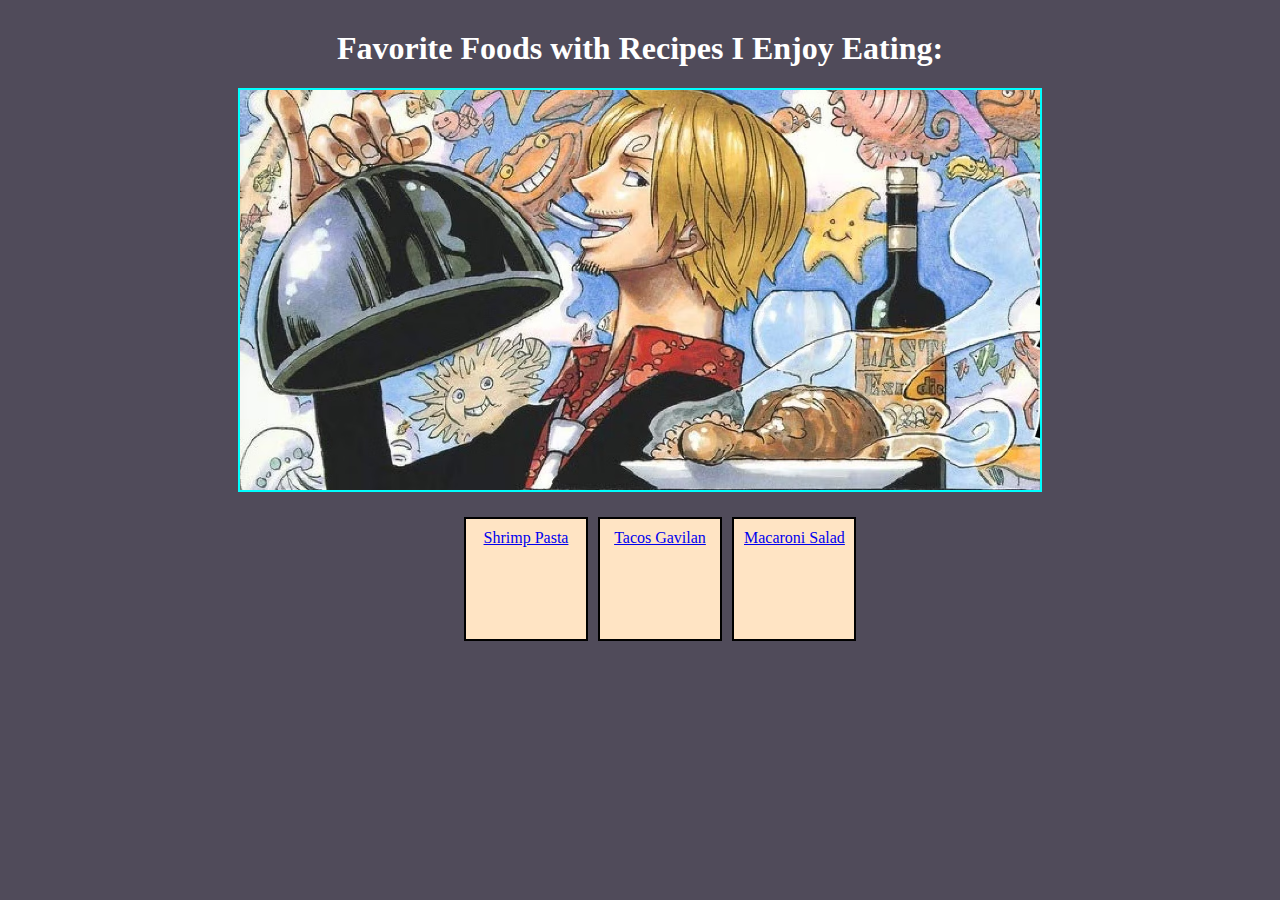
<file: index.html>
<!DOCTYPE html>
<html lang="en">
    <head>
        <meta charset="UTF-8" />
        <meta name="viewport" content="width=device-width, initial-scale=1.0" />
        <title>Favorite Food Recipes</title>
        <link rel="stylesheet" href="styles.css" />
    </head>
    <body>
        <div class="header main">
            <h1>Favorite Foods with Recipes I Enjoy Eating:</h1>
            <img src="images/sanjicooking.avif" alt="Sanji Cooking" />
        </div>
        <div class="recipes main">
            <ul>
                <li><a href="recipes/shrimppasta.html">Shrimp Pasta</a></li>
                <li><a href="recipes/tacosgavilan.html">Tacos Gavilan</a></li>
                <li><a href="recipes/macaronisalad.html">Macaroni Salad</a></li>
            </ul>
        </div>
    </body>
</html>
</file>
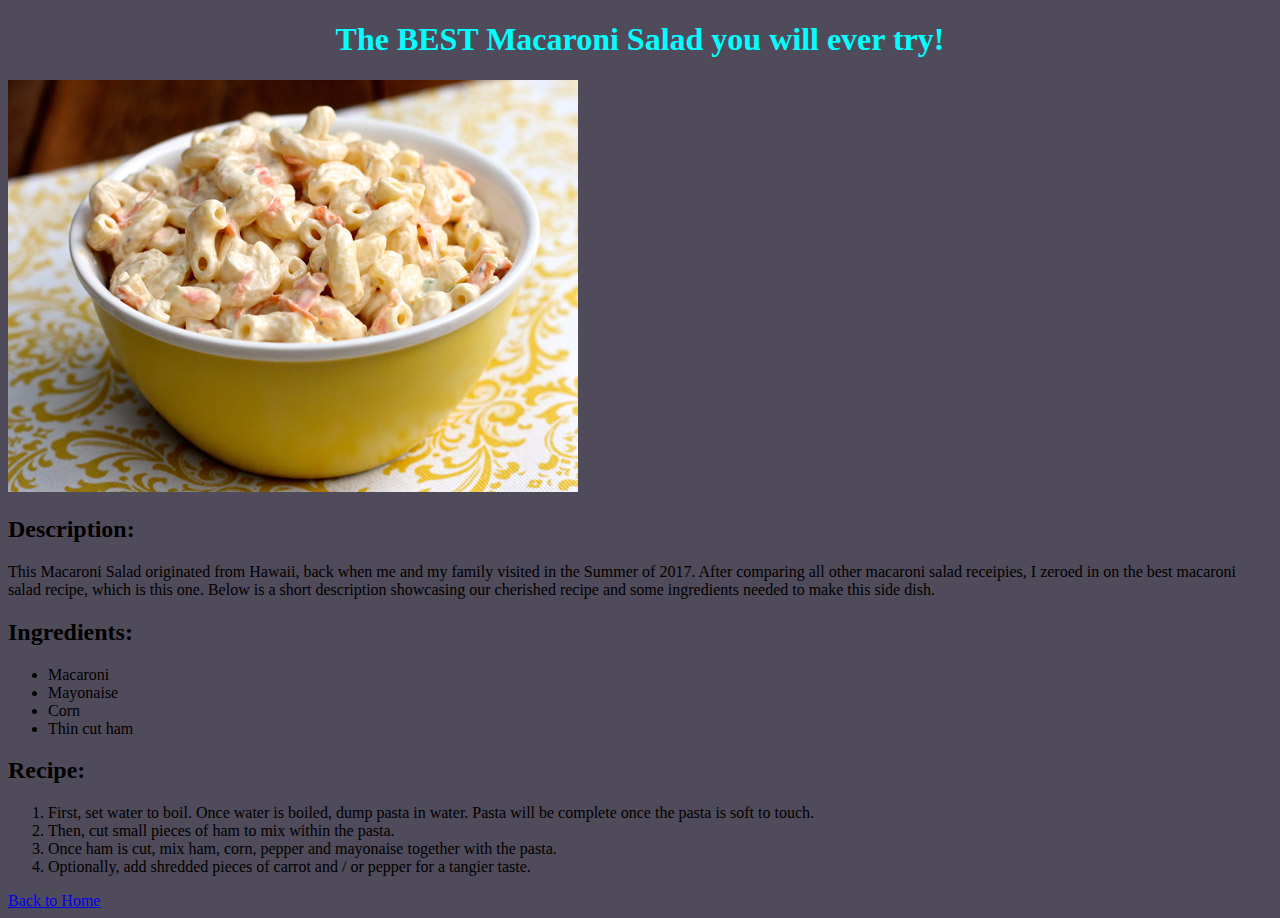
<file: recipes/macaronisalad.html>
<!DOCTYPE html>
<html lang="en">
    <head>
        <meta charset="UTF-8" />
        <meta name="viewport" content="width=device-width, initial-scale=1.0" />
        <title>Macaroni Salad</title>
        <link rel="stylesheet" href="../styles.css" />
        <link rel="stylesheet" href="../styles.css" />
    </head>
    <body>
        <div class="header sub">
            <h1>The BEST Macaroni Salad you will ever try!</h1>
        </div>
        <img src="/images/macaronisalad.jpg" alt="Macaroni Salad" />
        <h2>Description:</h2>
        <p>
            This Macaroni Salad originated from Hawaii, back when me and my
            family visited in the Summer of 2017. After comparing all other
            macaroni salad receipies, I zeroed in on the best macaroni salad
            recipe, which is this one. Below is a short description showcasing
            our cherished recipe and some ingredients needed to make this side
            dish.
        </p>

        <h2>Ingredients:</h2>
        <ul>
            <li>Macaroni</li>
            <li>Mayonaise</li>
            <li>Corn</li>
            <li>Thin cut ham</li>
        </ul>
        <h2>Recipe:</h2>
        <ol>
            <li>
                First, set water to boil. Once water is boiled, dump pasta in
                water. Pasta will be complete once the pasta is soft to touch.
            </li>
            <li>Then, cut small pieces of ham to mix within the pasta.</li>
            <li>
                Once ham is cut, mix ham, corn, pepper and mayonaise together
                with the pasta.
            </li>
            <li>
                Optionally, add shredded pieces of carrot and / or pepper for a
                tangier taste.
            </li>
        </ol>
        <a href="../index.html">Back to Home</a>
    </body>
</html>
</file>
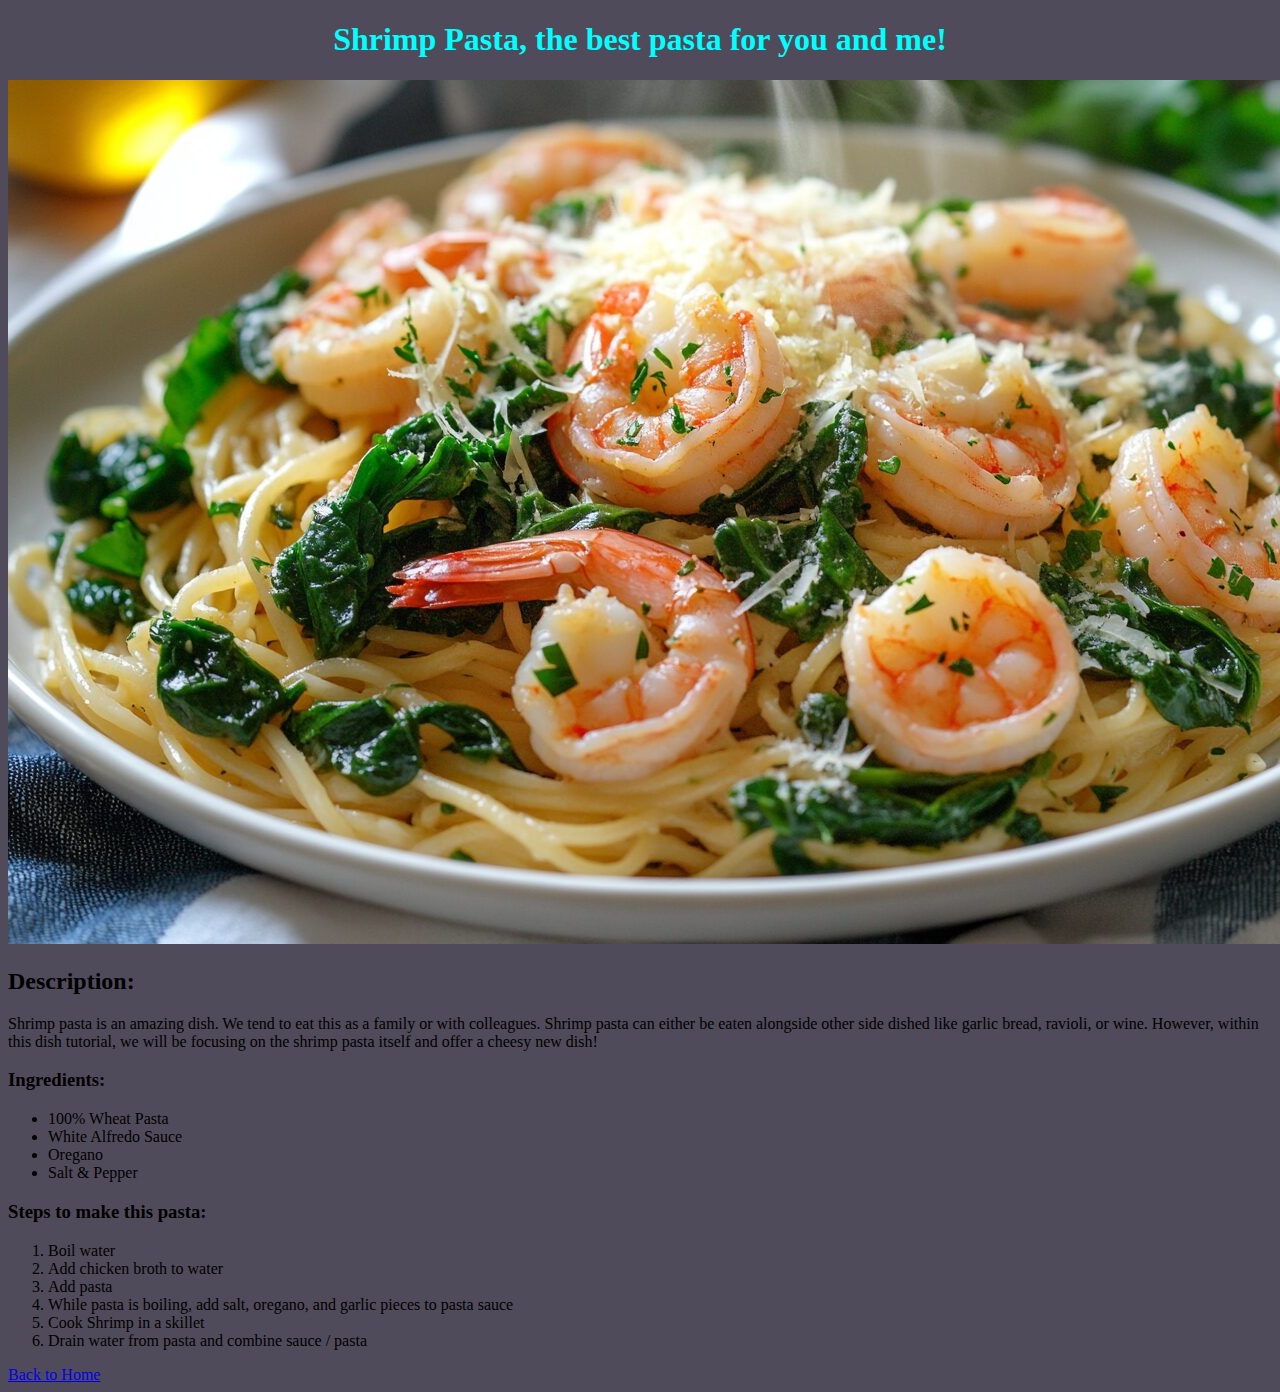
<file: recipes/shrimppasta.html>
<!DOCTYPE html>
<html lang="en">
    <head>
        <meta charset="UTF-8" />
        <meta name="viewport" content="width=device-width, initial-scale=1.0" />
        <title>How to Make Shrimp Pasta, the Easy Way!</title>
        <link rel="stylesheet" href="../styles.css" />
    </head>
    <body>
        <div class="header sub">
            <h1>Shrimp Pasta, the best pasta for you and me!</h1>
        </div>

        <img src="../images/shrimppasta.jpg" alt="Shrimp Pasta Image" />

        <h2>Description:</h2>
        <p>
            Shrimp pasta is an amazing dish. We tend to eat this as a family or
            with colleagues. Shrimp pasta can either be eaten alongside other
            side dished like garlic bread, ravioli, or wine. However, within
            this dish tutorial, we will be focusing on the shrimp pasta itself
            and offer a cheesy new dish!
        </p>
        <h3>Ingredients:</h3>
        <ul>
            <li>100% Wheat Pasta</li>
            <li>White Alfredo Sauce</li>
            <li>Oregano</li>
            <li>Salt & Pepper</li>
        </ul>

        <h3>Steps to make this pasta:</h3>
        <ol>
            <li>Boil water</li>
            <li>Add chicken broth to water</li>
            <li>Add pasta</li>
            <li>
                While pasta is boiling, add salt, oregano, and garlic pieces to
                pasta sauce
            </li>
            <li>Cook Shrimp in a skillet</li>
            <li>Drain water from pasta and combine sauce / pasta</li>
        </ol>
        <a href="../index.html">Back to Home</a>
    </body>
</html>
</file>
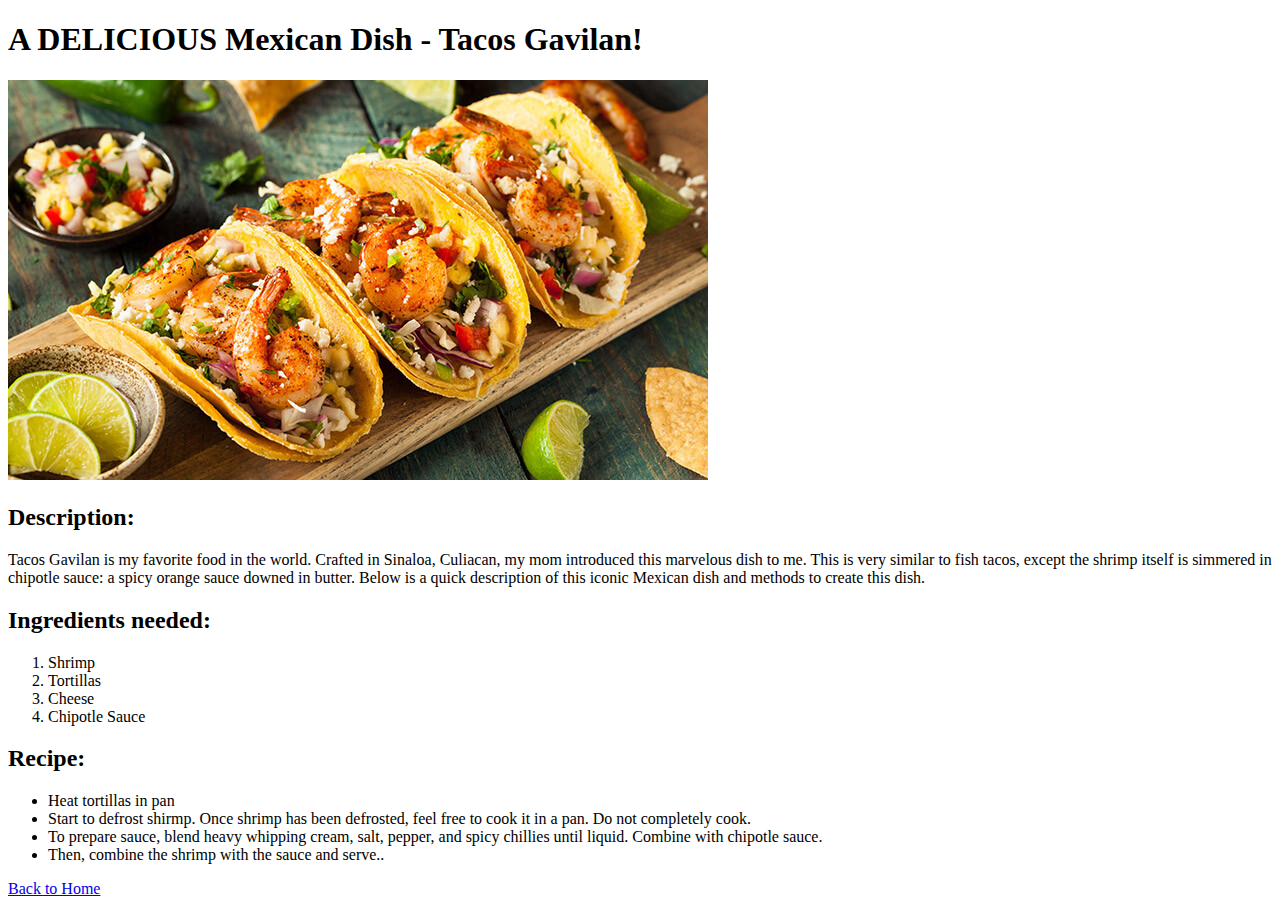
<file: recipes/tacosgavilan.html>
<!DOCTYPE html>
<html lang="en">
    <head>
        <meta charset="UTF-8" />
        <meta name="viewport" content="width=device-width, initial-scale=1.0" />
        <title>Document</title>
    </head>
    <body>
        <h1>A DELICIOUS Mexican Dish - Tacos Gavilan!</h1>
        <img src="/images/tacosgobernador.jpg" alt="Tacos Gobernador" />

        <h2>Description:</h2>
        <p>
            Tacos Gavilan is my favorite food in the world. Crafted in Sinaloa,
            Culiacan, my mom introduced this marvelous dish to me. This is very
            similar to fish tacos, except the shrimp itself is simmered in
            chipotle sauce: a spicy orange sauce downed in butter. Below is a
            quick description of this iconic Mexican dish and methods to create
            this dish.
        </p>
        <h2>Ingredients needed:</h2>
        <ol>
            <li>Shrimp</li>
            <li>Tortillas</li>
            <li>Cheese</li>
            <li>Chipotle Sauce</li>
        </ol>
        <h2>Recipe:</h2>
        <ul>
            <li>Heat tortillas in pan</li>
            <li>
                Start to defrost shirmp. Once shrimp has been defrosted, feel
                free to cook it in a pan. Do not completely cook.
            </li>
            <li>
                To prepare sauce, blend heavy whipping cream, salt, pepper, and
                spicy chillies until liquid. Combine with chipotle sauce.
            </li>
            <li>Then, combine the shrimp with the sauce and serve..</li>
        </ul>
        <a href="../index.html">Back to Home</a>
    </body>
</html>
</file>
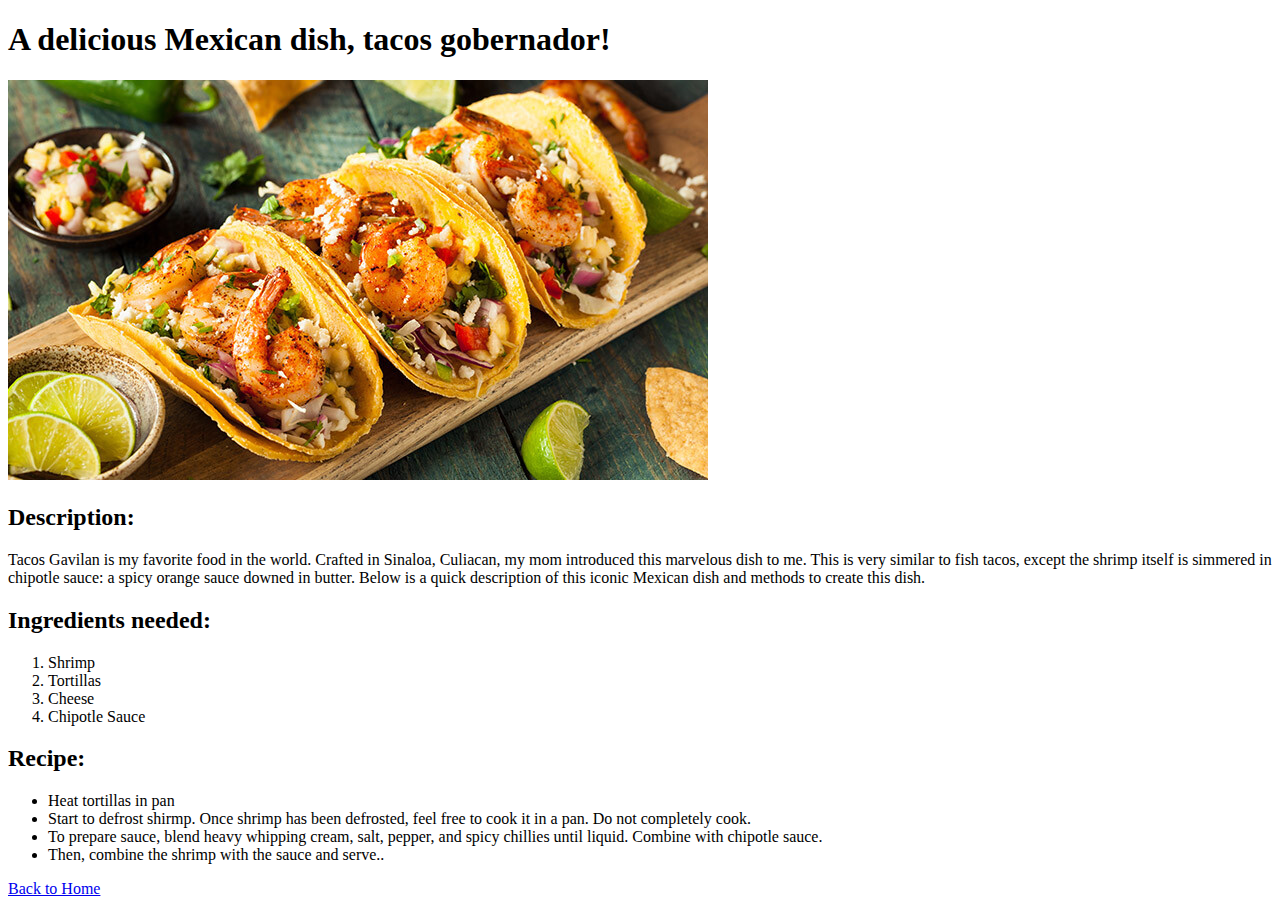
<file: recipes/tacosgobernador.html>
<!DOCTYPE html>
<html lang="en">
    <head>
        <meta charset="UTF-8" />
        <meta name="viewport" content="width=device-width, initial-scale=1.0" />
        <title>Tacos Gobernador</title>
    </head>
    <body>
        <div class="header sub">
            <h1>A delicious Mexican dish, tacos gobernador!</h1>
        </div>
        <img src="/images/tacosgobernador.jpg" alt="Tacos Gobernador" />

        <h2>Description:</h2>
        <p>
            Tacos Gavilan is my favorite food in the world. Crafted in Sinaloa,
            Culiacan, my mom introduced this marvelous dish to me. This is very
            similar to fish tacos, except the shrimp itself is simmered in
            chipotle sauce: a spicy orange sauce downed in butter. Below is a
            quick description of this iconic Mexican dish and methods to create
            this dish.
        </p>
        <h2>Ingredients needed:</h2>
        <ol>
            <li>Shrimp</li>
            <li>Tortillas</li>
            <li>Cheese</li>
            <li>Chipotle Sauce</li>
        </ol>
        <h2>Recipe:</h2>
        <ul>
            <li>Heat tortillas in pan</li>
            <li>
                Start to defrost shirmp. Once shrimp has been defrosted, feel
                free to cook it in a pan. Do not completely cook.
            </li>
            <li>
                To prepare sauce, blend heavy whipping cream, salt, pepper, and
                spicy chillies until liquid. Combine with chipotle sauce.
            </li>
            <li>Then, combine the shrimp with the sauce and serve..</li>
        </ul>
        <a href="../index.html">Back to Home</a>
    </body>
</html>
</file>
<file: styles.css>
body {
    background-color: rgb(80, 75, 90);
    box-sizing: border-box;
}
.header {
    font-weight: bold;
    font-family: "Times New Roman", Times, serif;
    text-align: center;
}
.header.main {
    color: white;
    margin-top: 30px;
}

.header.main img {
    height: 400px;
    width: auto;
    border: 2px solid aqua;
}
.recipes.main ul {
    display: flex;
    justify-content: center;
    align-items: center;
}

.recipes.main li {
    height: 100px;
    width: 100px;
    border: 2px solid black;
    background-color: bisque;
    padding: 10px;
    color: white;
    display: inline-block;
    margin: 5px;
    text-align: center;
    vertical-align: center;
}

.recipes.main li a {
    white-space: nowrap;
}

.header.sub {
    color: aqua;
}
</file>
